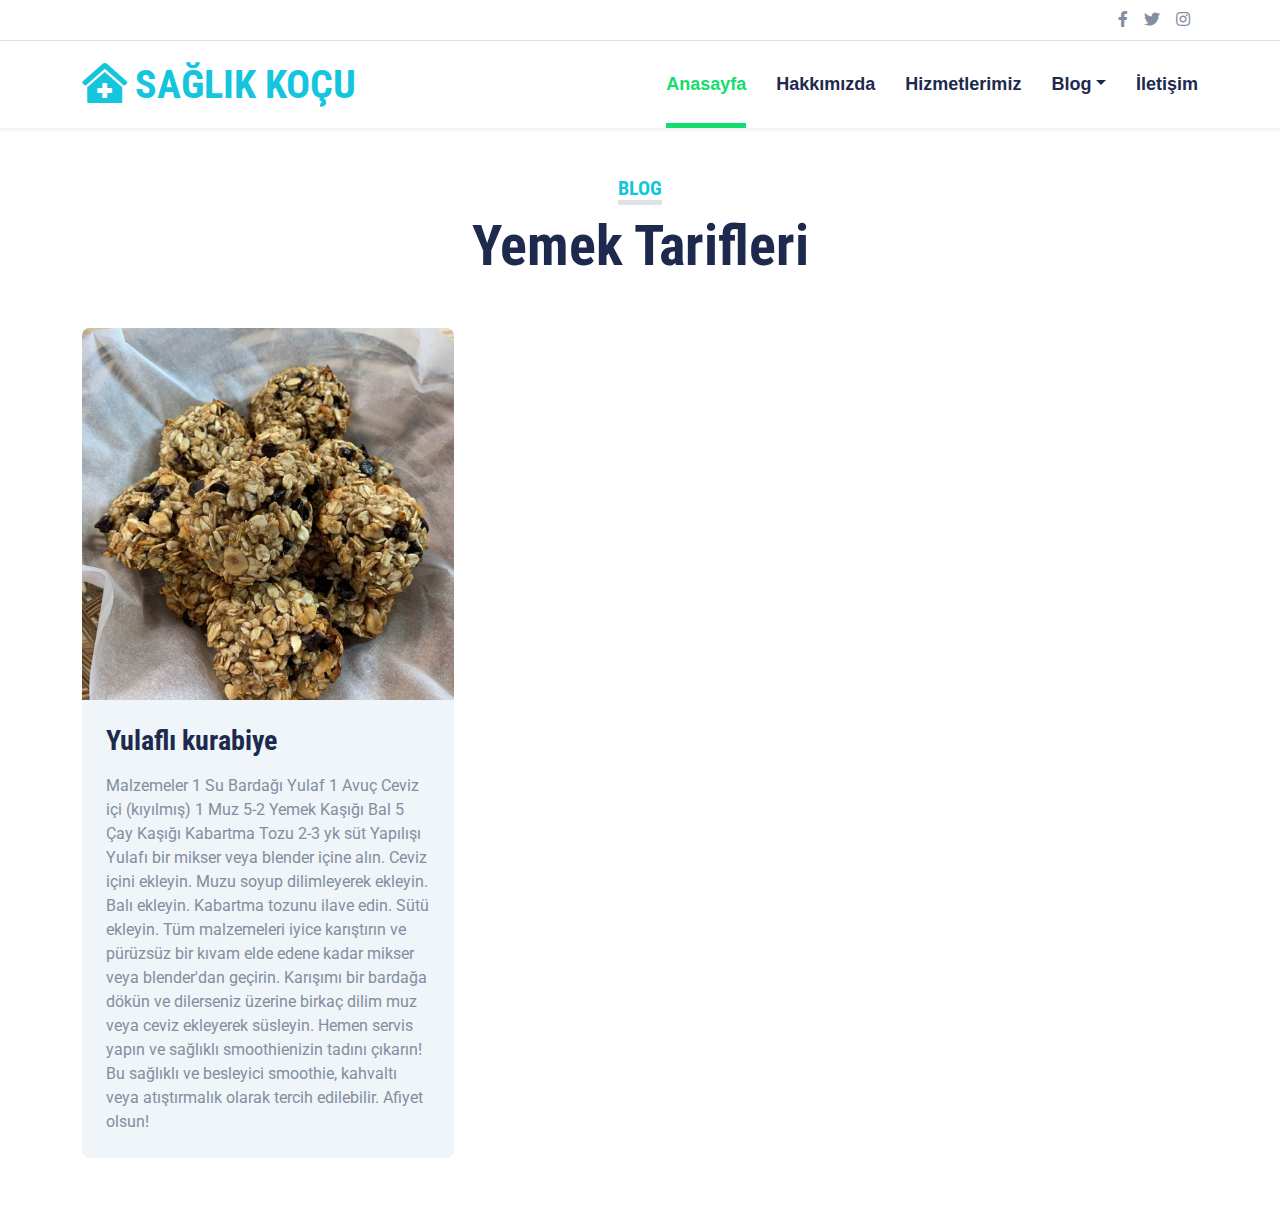
<file: personal-health-management-main/Kişisel Sağlık Yönetimi/blogy.html>
<!DOCTYPE html>
<html lang="en">

<head>
    <meta charset="utf-8">
    <title>Sağlıklı Yaşama Adım Adım</title>
    <meta content="width=device-width, initial-scale=1.0" name="viewport">
    <meta content="Free HTML Templates" name="keywords">
    <meta content="Free HTML Templates" name="description">

    <!-- Favicon -->
    <link href="img/favicon.ico" rel="icon">

    <!-- Google Web Fonts -->
    <link rel="preconnect" href="https://fonts.gstatic.com">
    <link href="https://fonts.googleapis.com/css2?family=Roboto+Condensed:wght@400;700&family=Roboto:wght@400;700&display=swap" rel="stylesheet">  

    <!-- Icon Font Stylesheet -->
    <link href="https://cdnjs.cloudflare.com/ajax/libs/font-awesome/5.15.0/css/all.min.css" rel="stylesheet">
    <link href="https://cdn.jsdelivr.net/npm/bootstrap-icons@1.4.1/font/bootstrap-icons.css" rel="stylesheet">

    <!-- Libraries Stylesheet -->
    <link href="lib/owlcarousel/assets/owl.carousel.min.css" rel="stylesheet">
    <link href="lib/tempusdominus/css/tempusdominus-bootstrap-4.min.css" rel="stylesheet" />

    <!-- Customized Bootstrap Stylesheet -->
    <link href="css/bootstrap.min.css" rel="stylesheet">

    <!-- Template Stylesheet -->
    <link href="css/style.css" rel="stylesheet">
</head>

<body>
    <!-- Topbar Start -->
    <div class="container-fluid py-2 border-bottom d-none d-lg-block">
        <div class="container">
            <div class="row">
                <div class="col-md-6 text-center text-lg-start mb-2 mb-lg-0">
                    <div class="d-inline-flex align-items-center">
                    </div>
                </div>
                <div class="col-md-6 text-center text-lg-end">
                    <div class="d-inline-flex align-items-center">
                        <a class="text-body px-2" href="">
                            <i class="fab fa-facebook-f"></i>
                        </a>
                        <a class="text-body px-2" href="">
                            <i class="fab fa-twitter"></i>
                        </a>
                        <a class="text-body px-2" href="">
                            <i class="fab fa-instagram"></i>
                        </a>
                    </div>
                </div>
            </div>
        </div>
    </div>
    <!-- Topbar End -->


    <!-- Navbar Start -->
    <div class="container-fluid sticky-top bg-white shadow-sm">
        <div class="container">
            <nav class="navbar navbar-expand-lg bg-white navbar-light py-3 py-lg-0">
                <a href="index.html" class="navbar-brand">
                    <h1 class="m-0 text-uppercase text-primary"><i class="fa fa-clinic-medical me-2"></i>Sağlık Koçu</h1>
                </a>
                <button class="navbar-toggler" type="button" data-bs-toggle="collapse" data-bs-target="#navbarCollapse">
                    <span class="navbar-toggler-icon"></span>
                </button>
                <div class="collapse navbar-collapse" id="navbarCollapse">
                    <div class="navbar-nav ms-auto py-0">
                        <a href="index.html" class="nav-item nav-link active">Anasayfa</a>
                        <a href="about.html" class="nav-item nav-link">Hakkımızda</a>
                        <a href="service.html" class="nav-item nav-link">Hizmetlerimiz</a>
                        <div class="nav-item dropdown">
                            <a href="#" class="nav-link dropdown-toggle" data-bs-toggle="dropdown">Blog</a>
                            <div class="dropdown-menu m-0">
                                <a href="blog.html" class="dropdown-item">Psikolojik Kalp Çarpıntısı Tedavi Yöntemleri</a>
                                <a href="detail.html" class="dropdown-item">Kan Şekerim Yüksek Ne Yapmalıyım?</a>
                                <a href="team.html" class="dropdown-item">Diyet Kilo Alma ve verme</a>
                            </div>
                        </div>
                        <a href="contact.html" class="nav-item nav-link">İletişim</a>
                    </div>
                </div>
            </nav>
        </div>
    </div>
    <!-- Navbar End -->
     <!-- Blog Start -->
     <div class="container-fluid py-5">
        <div class="container">
            <div class="text-center mx-auto mb-5" style="max-width: 500px;">
                <h5 class="d-inline-block text-primary text-uppercase border-bottom border-5">Blog</h5>
                <h1 class="display-4">Yemek Tarifleri</h1>
            </div>
    <div class="col-xl-4 col-lg-6">
        <div class="bg-light rounded overflow-hidden">
            <img class="img-fluid w-100" src="img/blog-1.jpg" alt="">
            <div class="p-4">
                <a class="h3 d-block mb-3" href="">Yulaflı kurabiye</a>
                <p class="m-0">Malzemeler

                    1 Su Bardağı Yulaf
                    1 Avuç Ceviz içi (kıyılmış)
                    1 Muz
                    5-2 Yemek Kaşığı Bal
                    5 Çay Kaşığı Kabartma Tozu
                    2-3 yk süt
                    Yapılışı
                    
                    Yulafı bir mikser veya blender içine alın.
Ceviz içini ekleyin.
Muzu soyup dilimleyerek ekleyin.
Balı ekleyin.
Kabartma tozunu ilave edin.
Sütü ekleyin.
Tüm malzemeleri iyice karıştırın ve pürüzsüz bir kıvam elde edene kadar mikser veya blender'dan geçirin.
Karışımı bir bardağa dökün ve dilerseniz üzerine birkaç dilim muz veya ceviz ekleyerek süsleyin.
Hemen servis yapın ve sağlıklı smoothienizin tadını çıkarın!
Bu sağlıklı ve besleyici smoothie, kahvaltı veya atıştırmalık olarak tercih edilebilir. Afiyet olsun!</p>
            </div>
</file>
<file: personal-health-management-main/Kişisel Sağlık Yönetimi/css/style.css>
/********** style CSS **********/
:root {
    --primary: hsl(147, 84%, 47%);
    --secondary: #354F8E;
    --light: #EFF5F9;
    --dark: #1D2A4D;
}

.btn {
    font-weight: 700;
    transition: .5s;
}

.btn:hover {
    -webkit-box-shadow: 0 8px 6px -6px #555555;
    -moz-box-shadow: 0 8px 6px -6px #555555;
    box-shadow: 0 8px 6px -6px #555555;
}

.btn-primary {
    color: #FFFFFF;
}

.btn-square {
    width: 36px;
    height: 36px;
}

.btn-sm-square {
    width: 28px;
    height: 28px;
}

.btn-lg-square {
    width: 46px;
    height: 46px;
}

.btn-square,
.btn-sm-square,
.btn-lg-square {
    padding-left: 0;
    padding-right: 0;
    text-align: center;
}

.back-to-top {
    position: fixed;
    display: none;
    right: 30px;
    bottom: 0;
    border-radius: 50% 50% 0 0;
    z-index: 99;
}

.navbar-light .navbar-nav .nav-link {
    font-family: 'Jost', sans-serif;
    position: relative;
    margin-left: 30px;
    padding: 30px 0;
    font-size: 18px;
    font-weight: 700;
    color: var(--dark);
    outline: none;
    transition: .5s;
}

.navbar-light .navbar-nav .nav-link:hover,
.navbar-light .navbar-nav .nav-link.active {
    color: var(--primary);
}

@media (min-width: 992px) {
    .navbar-light .navbar-nav .nav-link::before {
        position: absolute;
        content: "";
        width: 0;
        height: 5px;
        bottom: 0;
        left: 50%;
        background: var(--primary);
        transition: .5s;
    }

    .navbar-light .navbar-nav .nav-link:hover::before,
    .navbar-light .navbar-nav .nav-link.active::before {
        width: 100%;
        left: 0;
    }
}

@media (max-width: 991.98px) {
    .navbar-light .navbar-nav .nav-link  {
        margin-left: 0;
        padding: 10px 0;
    }
}

.hero-header {
    background: url(../img/hero.jpg) top right no-repeat;
    background-size: cover;
}

.service-item {
    position: relative;
    height: 350px;
    padding: 0 30px;
    transition: .5s;
}

.service-item .service-icon {
    width: 150px;
    height: 100px;
    display: flex;
    align-items: center;
    justify-content: center;
    background: var(--primary);
    border-radius: 50%;
    transform: rotate(-14deg);
}

.service-item .service-icon i {
    transform: rotate(15deg);
}

.service-item a.btn {
    position: absolute;
    width: 60px;
    bottom: -48px;
    left: 50%;
    margin-left: -30px;
    opacity: 0;
}

.service-item:hover a.btn {
    bottom: -24px;
    opacity: 1;
}

.price-carousel::after {
    position: absolute;
    content: "";
    width: 100%;
    height: 50%;
    bottom: 0;
    left: 0;
    background: var(--primary);
    border-radius: 8px 8px 50% 50%;
    z-index: -1;
}

.price-carousel .owl-nav {
    margin-top: 35px;
    width: 100%;
    text-align: center;
    display: flex;
    justify-content: center;
}

.price-carousel .owl-nav .owl-prev,
.price-carousel .owl-nav .owl-next{
    position: relative;
    margin: 0 5px;
    width: 45px;
    height: 45px;
    display: flex;
    align-items: center;
    justify-content: center;
    color: var(--primary);
    background: #FFFFFF;
    font-size: 22px;
    border-radius: 45px;
    transition: .5s;
}

.price-carousel .owl-nav .owl-prev:hover,
.price-carousel .owl-nav .owl-next:hover {
    color: var(--dark);
}

@media (min-width: 576px) {
    .team-item .row {
        height: 350px;
    }
}

.team-carousel .owl-nav {
    position: absolute;
    padding: 0 45px;
    width: 100%;
    height: 45px;
    top: calc(50% - 22.5px);
    left: 0;
    display: flex;
    justify-content: space-between;
}

.team-carousel .owl-nav .owl-prev,
.team-carousel .owl-nav .owl-next {
    position: relative;
    width: 45px;
    height: 45px;
    display: flex;
    align-items: center;
    justify-content: center;
    color: #FFFFFF;
    background: var(--primary);
    border-radius: 45px;
    font-size: 22px;
    transition: .5s;
}

.team-carousel .owl-nav .owl-prev:hover,
.team-carousel .owl-nav .owl-next:hover {
    background: var(--dark);
}

.testimonial-carousel .owl-dots {
    margin-top: 15px;
    display: flex;
    align-items: center;
    justify-content: center;
}

.testimonial-carousel .owl-dot {
    position: relative;
    display: inline-block;
    margin: 0 5px;
    width: 20px;
    height: 20px;
    background: var(--light);
    border: 2px solid var(--primary);
    border-radius: 20px;
    transition: .5s;
}

.testimonial-carousel .owl-dot.active {
    width: 40px;
    height: 40px;
    background: var(--primary);
}

.testimonial-carousel .owl-item img {
    width: 150px;
    height: 150px;
}
</file>
